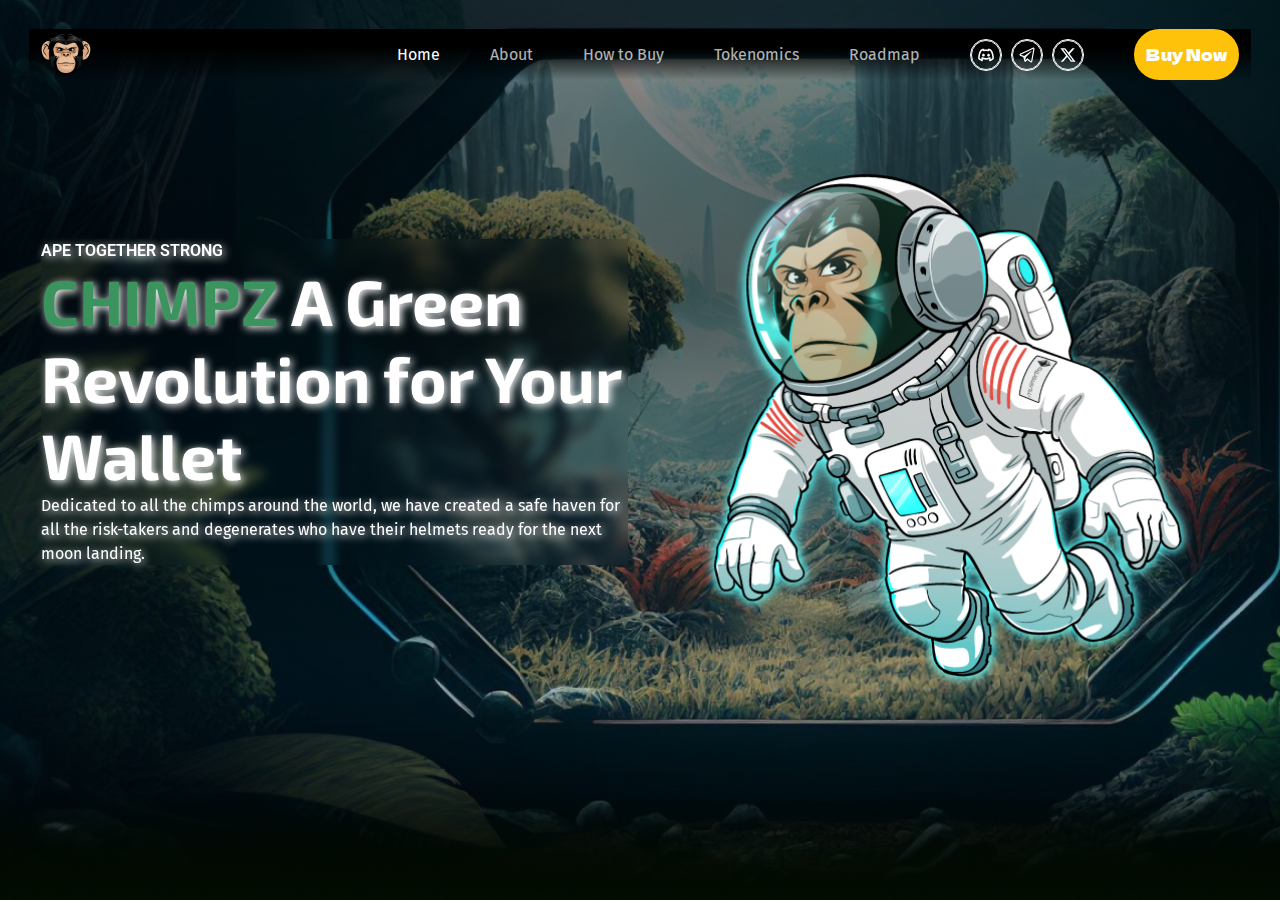
<file: bootstrap.html>
<!DOCTYPE html>
<html lang="en">

<head>
    <meta charset="UTF-8">
    <meta name="viewport" content="width=device-width, initial-scale=1.0">
    <title>Bootstrap</title>
    <link rel="stylesheet" href="./assets/css/boots.css">

</head>

<body>

    <section class="min-vh-100 align-item-center flex-column bg-pic pd-29">
        <header>
            <div class="container w-100">
                <nav class="d-flex align-item-center justify-content-between">
                    <img src="./assets/image/png/LOGO (7) 1.png" alt="logo">
                    <input type="checkbox" id="list-1" hidden>
                    <label for="list-1">
                        <span></span>
                        <span></span>
                        <span></span>
                    </label>
                    <input type="checkbox" id="list-1" hidden>
                    <ul class="d-flex align-item-center gap-50 ul-color">
                        <li>
                            <a class="nav-link" href="#">Home</a>
                        </li>
                        <li>
                            <a class="link" href="#">About</a>
                        </li>
                        <li>
                            <a class="link" href="#">How to Buy</a>
                        </li>
                        <li>
                            <a class="link" href="#">Tokenomics</a>
                        </li>
                        <li>
                            <a class="link" href="#">Roadmap</a>
                        </li>
                        <li class="d-flex align-item-center flex-column gap-9">
                            <a href="" class="box-2"> <svg width="32" height="32" viewBox="0 0 32 32" fill="none"
                                    xmlns="http://www.w3.org/2000/svg">
                                    <circle cx="16" cy="16" r="15.5" stroke="white" />
                                    <g clip-path="url(#clip0_55804_1496)">
                                        <path
                                            d="M18.5023 9.33334C18.7182 9.33334 18.989 9.39001 19.2065 9.44334C19.9648 9.62668 20.864 9.85418 21.5023 10.3333C22.0965 10.7792 22.5582 11.5567 22.9148 12.3467C23.6565 13.9925 24.1723 16.1867 24.3507 17.855C24.4357 18.6467 24.4565 19.4433 24.304 19.9792C24.229 20.2425 24.0665 20.4408 23.9523 20.5625C23.604 20.9317 23.1557 21.2075 22.7123 21.4583L22.4923 21.5825C22.3475 21.6631 22.2016 21.742 22.0548 21.8192L21.6198 22.0442L21.0223 22.3417L20.5415 22.5783C20.3656 22.6665 20.1641 22.6895 19.9728 22.6433C19.7815 22.5971 19.6127 22.4848 19.4963 22.3261C19.3799 22.1674 19.3235 21.9726 19.3369 21.7763C19.3504 21.5799 19.4329 21.3947 19.5698 21.2533L19.2082 20.53C18.1682 20.846 17.0868 21.0045 15.9998 21C14.8582 21 13.769 20.8333 12.7915 20.53L12.4307 21.2517C12.5681 21.3928 12.6512 21.578 12.6651 21.7745C12.6789 21.971 12.6228 22.166 12.5065 22.3251C12.3902 22.4841 12.2214 22.5968 12.03 22.6431C11.8385 22.6895 11.6368 22.6665 11.4607 22.5783L11.0073 22.3533C10.504 22.105 10.0007 21.8567 9.51068 21.5825C8.99902 21.2967 8.45652 20.9925 8.05068 20.5617C7.88873 20.398 7.76817 20.198 7.69902 19.9783C7.54568 19.4433 7.56735 18.6475 7.65152 17.855C7.82985 16.1867 8.34568 13.9925 9.08818 12.3467C9.44402 11.5567 9.90568 10.7792 10.4998 10.3333C11.1382 9.85418 12.0373 9.62668 12.7957 9.44334C13.0132 9.39001 13.2832 9.33334 13.4998 9.33334C13.6197 9.33324 13.7382 9.35899 13.8472 9.40884C13.9561 9.45868 14.0531 9.53145 14.1314 9.62218C14.2097 9.71291 14.2675 9.81946 14.3009 9.93457C14.3343 10.0497 14.3425 10.1706 14.3248 10.2892C14.8794 10.2071 15.4393 10.1662 15.9998 10.1667C16.5757 10.1667 17.1382 10.2083 17.6782 10.29C17.6604 10.1714 17.6685 10.0504 17.7018 9.93515C17.7351 9.81994 17.7929 9.71328 17.8713 9.62245C17.9496 9.53163 18.0466 9.45878 18.1556 9.40888C18.2647 9.35899 18.3824 9.33322 18.5023 9.33334ZM19.6307 11.3025C19.5057 11.2625 19.4757 11.28 19.4307 11.355L19.379 11.4483C19.2443 11.6792 19.0398 11.8614 18.795 11.9686C18.5501 12.0759 18.2775 12.1026 18.0165 12.045C17.3538 11.9027 16.6777 11.8318 15.9998 11.8333C15.2898 11.8333 14.6107 11.9083 13.9832 12.045C13.7222 12.1026 13.4496 12.0759 13.2047 11.9686C12.9599 11.8614 12.7554 11.6792 12.6207 11.4483L12.569 11.3558C12.5248 11.2808 12.4948 11.2633 12.3707 11.3025C12.074 11.3967 11.7557 11.4975 11.4998 11.6667C11.2607 11.8458 10.9415 12.2917 10.6073 13.0325C9.96902 14.4467 9.46902 16.5358 9.30902 18.0325C9.27568 18.3483 9.25818 18.6192 9.25402 18.8425V19.0875C9.25735 19.2358 9.26818 19.3533 9.28318 19.4383C9.49485 19.6458 9.75652 19.8083 10.019 19.9575L10.5873 20.2717L10.959 20.4675L11.2623 19.8608C11.1155 19.724 11.023 19.5387 11.0018 19.3391C10.9806 19.1395 11.0321 18.939 11.147 18.7743C11.2619 18.6097 11.4323 18.4921 11.6269 18.4431C11.8216 18.394 12.0274 18.4169 12.2065 18.5075C13.2198 19.0167 14.5382 19.3333 15.9998 19.3333C17.4607 19.3333 18.7798 19.015 19.7932 18.5083C19.9647 18.4224 20.1605 18.3983 20.3477 18.44C20.5349 18.4818 20.702 18.5868 20.8208 18.7374C20.9395 18.8879 21.0027 19.0749 20.9997 19.2667C20.9966 19.4584 20.9275 19.6433 20.804 19.79L20.7373 19.8608L21.0407 20.4692C21.289 20.3408 21.5382 20.205 21.7882 20.0667C22.1132 19.8867 22.4548 19.6975 22.719 19.4392C22.734 19.3533 22.744 19.2358 22.7482 19.0875V18.8425C22.7414 18.5716 22.7231 18.301 22.6932 18.0317C22.5332 16.5358 22.0332 14.4467 21.3948 13.0317C21.0615 12.2917 20.7415 11.8458 20.5032 11.6667C20.2465 11.4975 19.9282 11.3967 19.6307 11.3025ZM13.2915 14.75C13.6783 14.75 14.0492 14.9037 14.3227 15.1771C14.5962 15.4506 14.7498 15.8216 14.7498 16.2083C14.7498 16.5951 14.5962 16.9661 14.3227 17.2395C14.0492 17.513 13.6783 17.6667 13.2915 17.6667C12.9047 17.6667 12.5338 17.513 12.2603 17.2395C11.9868 16.9661 11.8332 16.5951 11.8332 16.2083C11.8332 15.8216 11.9868 15.4506 12.2603 15.1771C12.5338 14.9037 12.9047 14.75 13.2915 14.75ZM18.7082 14.75C19.095 14.75 19.4659 14.9037 19.7394 15.1771C20.0129 15.4506 20.1665 15.8216 20.1665 16.2083C20.1665 16.5951 20.0129 16.9661 19.7394 17.2395C19.4659 17.513 19.095 17.6667 18.7082 17.6667C18.3214 17.6667 17.9505 17.513 17.677 17.2395C17.4035 16.9661 17.2498 16.5951 17.2498 16.2083C17.2498 15.8216 17.4035 15.4506 17.677 15.1771C17.9505 14.9037 18.3214 14.75 18.7082 14.75Z"
                                            fill="white" />
                                    </g>
                                    <defs>
                                        <clipPath id="clip0_55804_1496">
                                            <rect width="20" height="20" fill="white" transform="translate(6 6)" />
                                        </clipPath>
                                    </defs>
                                </svg>
                            </a>
                            <a href="" class="box-2"><svg width="32" height="32" viewBox="0 0 32 32" fill="none"
                                    xmlns="http://www.w3.org/2000/svg">
                                    <circle cx="16" cy="16" r="15.5" stroke="white" />
                                    <path
                                        d="M22.8155 8.00164C22.6179 8.01764 22.4239 8.06925 22.2412 8.15445H22.2387C22.0633 8.23189 21.2293 8.62248 19.9613 9.21455L15.4175 11.345C12.157 12.8732 8.95199 14.378 8.95199 14.378L8.99015 14.3615C8.99015 14.3615 8.76918 14.4424 8.53836 14.6185C8.39576 14.7195 8.27305 14.8517 8.17766 15.0071C8.0644 15.1921 7.9733 15.4751 8.00716 15.7677C8.06256 16.2625 8.35062 16.5592 8.55744 16.723C8.76672 16.8888 8.96615 16.9662 8.96615 16.9662H8.97107L11.9767 18.0935C12.1115 18.5752 12.8926 21.4341 13.0803 22.0927C13.1911 22.486 13.2988 22.732 13.4336 22.9198C13.4989 23.0157 13.5752 23.0959 13.6669 23.1603C13.7146 23.1912 13.7654 23.2156 13.8183 23.2329L13.7876 23.2247C13.7968 23.2274 13.8042 23.2357 13.811 23.2384C13.8356 23.2459 13.8522 23.2487 13.8836 23.2542C14.3594 23.4145 14.7416 23.0856 14.7416 23.0856L14.7632 23.0664L16.5377 21.2676L19.512 23.8079L19.5797 23.8401C20.1995 24.143 20.8273 23.9744 21.1591 23.677C21.4933 23.3775 21.6232 22.9945 21.6232 22.9945L21.6448 22.9328L23.9431 9.82443C24.0084 9.50099 24.025 9.1981 23.953 8.90413C23.8787 8.6066 23.7072 8.35071 23.4722 8.18666C23.2749 8.05311 23.0461 7.98865 22.8155 8.00164ZM22.7533 9.40642C22.7509 9.44959 22.7582 9.4448 22.741 9.52771V9.53525L20.4642 22.5072C20.4543 22.5257 20.4377 22.5662 20.3922 22.6066C20.3441 22.6491 20.306 22.6758 20.1059 22.5874L16.4682 19.4825L14.2708 21.7123L14.7324 18.4299L20.6759 12.2626C20.9209 12.009 20.839 11.9556 20.839 11.9556C20.8563 11.6445 20.4691 11.8645 20.4691 11.8645L12.9745 17.0334L12.972 17.0197L9.37978 15.6731V15.6704L9.37055 15.6683C9.37685 15.666 9.38301 15.6633 9.38901 15.6601L9.40871 15.6491L9.42779 15.6416C9.42779 15.6416 12.6353 14.1368 15.8957 12.6086C17.5281 11.8432 19.1728 11.0723 20.4377 10.4775C21.1879 10.1259 21.9388 9.77646 22.6905 9.42904C22.741 9.40711 22.717 9.40642 22.7533 9.40642Z"
                                        fill="white" />
                                </svg>
                            </a>
                            <a href="" class="box-2"><svg width="32" height="32" viewBox="0 0 32 32" fill="none"
                                    xmlns="http://www.w3.org/2000/svg">
                                    <circle cx="16" cy="16" r="15.5" stroke="white" />
                                    <path
                                        d="M20.6536 8.6875H23.1346L17.7144 14.8825L24.0909 23.3125H19.0974L15.1869 18.1997L10.7124 23.3125H8.22988L14.0274 16.6862L7.91113 8.6875H13.0299L16.5646 13.3608L20.6521 8.6875H20.6536ZM19.7829 21.8275H21.1576L12.2836 10.0945H10.8084L19.7829 21.8275Z"
                                        fill="white" />
                                </svg></a>


                        </li>
                        <li>
                            <button class="btn-1">Buy Now</button>
                        </li>

                    </ul>
                </nav>

            </div>
        </header>
        <div class="flex-grow d-flex align-item-center justify-content-center">
            <div class="container">
                <div class="row d-flex align-item-center justify-content-justify-content-between">
                    <div class="col-12 col-lg-6">
                        <div class="box-blr">
                            <p class="para-1">APE TOGETHER STRONG</p>
                            <h3><span class="change">CHIMPZ</span> A Green Revolution for Your Wallet</h3>
                            <p class="para-2">Dedicated to all the chimps around the world, we have created a safe haven
                                for all the risk-takers and degenerates who have their helmets ready for the next moon
                                landing.</p>
                        </div>

                    </div>
                    <div class="col-12 col-lg-6">
                        <div class="box-1">
                            <img src="./assets/image/png/Hero_Placeholder 1.png" alt="hero" class="w-100">
                        </div>
                    </div>
                </div>
            </div>
        </div>

    </section>

</body>

</html>
</file>
<file: assets/css/boots.css>
@import url('https://fonts.googleapis.com/css2?family=DM+Sans:ital,opsz,wght@0,9..40,100..1000;1,9..40,100..1000&family=Montserrat:ital,wght@0,100..900;1,100..900&family=Plus+Jakarta+Sans:ital,wght@0,200..800;1,200..800&family=Poppins:ital,wght@0,100;0,200;0,300;0,400;0,500;0,600;0,700;0,800;0,900;1,100;1,200;1,300;1,400;1,500;1,600;1,700;1,800;1,900&family=Work+Sans:ital,wght@0,100..900;1,100..900&family=Yellowtail&display=swap');
@import url('https://fonts.googleapis.com/css2?family=Dela+Gothic+One&family=Exo+2:ital,wght@0,100..900;1,100..900&family=Fira+Sans:ital,wght@0,100;0,200;0,300;0,400;0,500;0,600;0,700;0,800;0,900;1,100;1,200;1,300;1,400;1,500;1,600;1,700;1,800;1,900&family=Roboto:ital,wght@0,100;0,300;0,400;0,500;0,700;0,900;1,100;1,300;1,400;1,500;1,700;1,900&display=swap');

* {
    padding: 0;
    margin: 0;
    list-style-type: none;
    text-decoration: none;
    box-sizing: border-box;
    /* outline: 1px solid red; */
}

.container {
    max-width: 1440px;
    padding-left: 12px;
    padding-right: 12px;
    margin-left: auto;
    margin-right: auto;

}

.row {
    display: flex;
    flex-direction: row;
    flex-wrap: wrap;
    margin-left: -12px;
    margin-right: -12px;
}

.col-5 {
    width: 41.66%;
    padding-left: 12px;
    padding-right: 12px;
}

.col-6 {
    width: 50%;
    padding-left: 12px;
    padding-right: 12px;
}

.col-12 {
    width: 100%;
    padding-left: 12px;
    padding-right: 12px;
}

.mb-24 {
    margin-bottom: 24px;
}



.pd-29 {
    padding: 29px;
}

.gap-50 {
    gap: 50px;
}

header{
    background: linear-gradient(180deg, #000000 36.19%, rgba(0, 0, 0, 0) 100%);

}
footer{
    background: linear-gradient(180deg, #030D01 0%, rgba(3, 13, 1, 0) 100%);

}
h3 {
    font-family: "Exo 2", sans-serif;
    font-size: 64px;
    font-weight: 700;
    line-height: 76.8px;
    text-align: left;
    color: rgba(255, 255, 255, 1);
    text-shadow: 2px 2px 8px rgba(255, 255, 255, 1);

}

.change {
    font-family: "Exo 2", sans-serif;
    font-size: 64px;
    font-weight: 700;
    line-height: 76.8px;
    text-align: left;
    color: rgba(59, 148, 94, 1);
    
}

.btn-1 {
    font-family: "Dela Gothic One", sans-serif;
    font-size: 16px;
    font-weight: 400;
    line-height: 23.17px;
    text-align: center;
    color: rgba(255, 255, 255, 1);
    background: rgba(255, 194, 10, 1);
    border: 2px solid rgba(255, 194, 10, 1);
    max-width: 144px;
    height: 51px;
    padding-left: 10px;
    padding-right: 10px;
    border-radius: 36px;
    cursor: pointer;

}

.flex-grow {
    flex-grow: 1;
}

.nav-link {
    font-family: "Fira Sans", sans-serif;
    font-size: 16px;
    font-weight: 400;
    line-height: 24px;
    text-align: left;
    color: rgba(255, 255, 255, 1);

}

.bg-pic {
    background-image: url(../image/png/Frame\ 35428.png);
    background-repeat: no-repeat;
    background-size: cover;
    background-color: black;
}
.box-blr{
    backdrop-filter: blur(6px)

}
.d-flex {
    display: flex;
}


.justify-content-center {
    justify-content: center;
}

.justify-content-between {
    justify-content: space-between;
}

.align-item-center {
    align-items: center;
}


.min-vh-100 {
    min-height: 100vh;
}

.para-1 {
    font-family: "Roboto", sans-serif;
    font-size: 16px;
    font-weight: 600;
    line-height: 24px;
    text-align: left;
    color: rgba(255, 255, 255, 1);
    text-shadow: 2px 2px 8px rgba(255, 255, 255, 1);
}

.para-2 {
    font-family: "Fira Sans", sans-serif;
    font-size: 16px;
    font-weight: 400;
    line-height: 24px;
    text-align: left;
    color: rgba(255, 255, 255, 1);
    text-shadow: 2px 2px 8px rgba(255, 255, 255, 1);
}

.w-100 {
    width: 100%;
}


.box-1 {
    margin-top: 50px;
}
.box-2{
        width: 32px;
        height: 32px;
        border-radius: 46px;
        border: 1px solid #FFFFFF;
        display: flex;
        align-items: center;
        justify-content: center;
        cursor: pointer;
}
.gap-9{
    gap: 9px;
}
.link {
    font-family: "Fira Sans", sans-serif;
    font-size: 16px;
    font-weight: 400;
    line-height: 24px;
    text-align: left;
    color: rgba(255, 255, 255, 1);
    opacity: 70%;

}

.z-index {
    z-index: 1;
}

.max-w-585 {
    max-width: 585px;
}


@media(min-width:992px){
    .col-lg-6{
      width: 50%;
      padding-left: 12px;
      padding-right: 12px;
}


}
@media(max-width:768px) {
  .col-md-6 {
      width: 50%;
      padding-left: 12px;
      padding-right: 12px;
  }

  .w-100 {
      width: 100%;
  }


}

@media(max-width:576px) {
  .col-sm-6 {
      width: 50%;
      padding-left: 12px;
      padding-right: 12px;
  }

  .w-100 {
      width: 100%;
  }

 
}


@media (max-width:768px) {
    label[for="list-1"] {
        width: 30px;
        height: 30px;
        display: flex;
        flex-direction: column;
        justify-content: space-between;
        align-items: center;
        cursor: pointer;
        position: relative;
        z-index: 3;
    }

    label[for="list-1"]>span {
        width: 100%;
        height: 3px;
        background-color: white;
        z-index: 2;
    }

    input[type="checkbox"]:checked~.ul-color {
        background-color: black;
        right: 0;
    }

    .ul-color {

        flex-direction: column;
        justify-content: center;
        width: 100%;
        height: 100vh;
        background: black;
        position: fixed;
        top: 0;
        right: -100%;
        z-index: 2;
        transition: all 200ms linear;
    }
}
</file>
